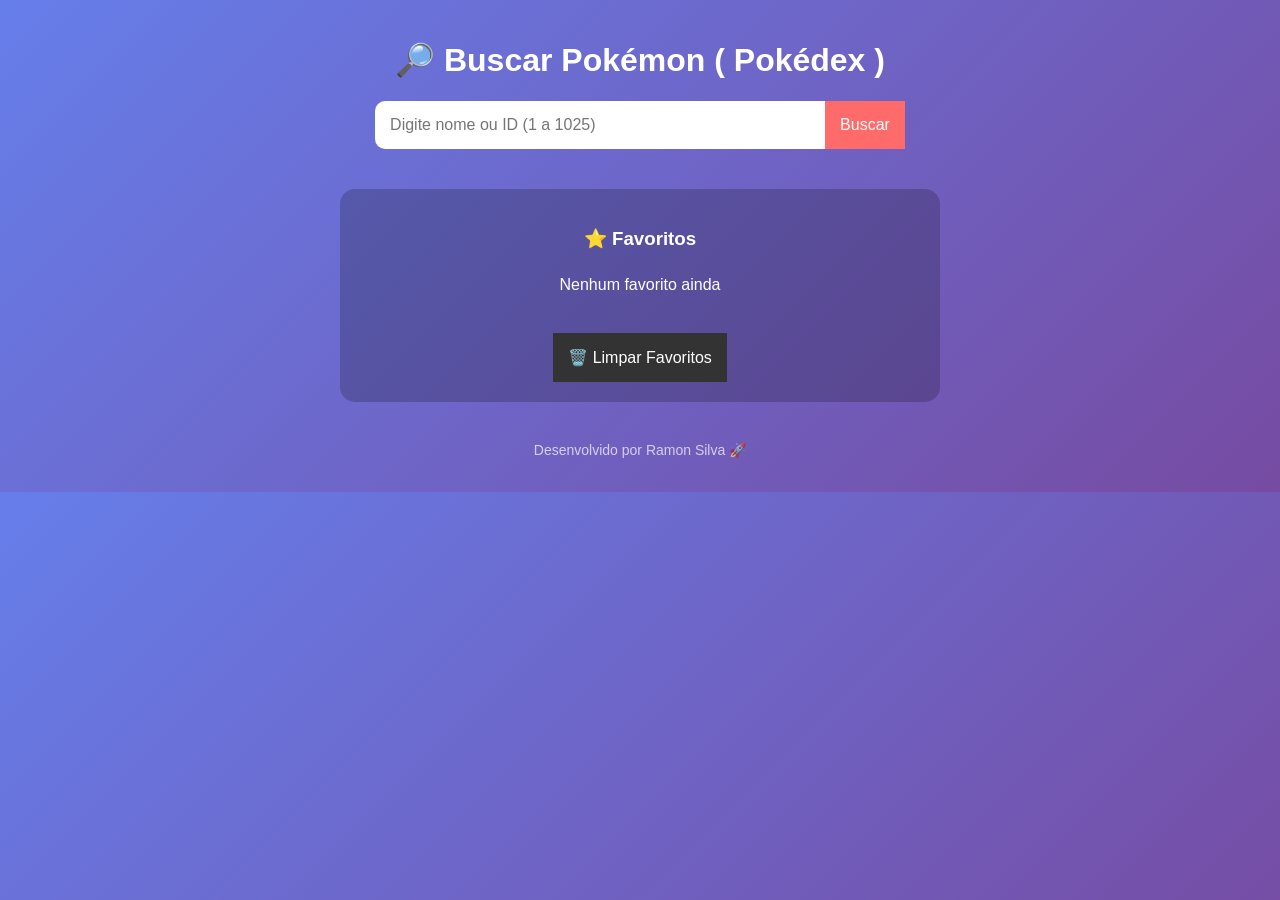
<file: pokedex/index.html>
<!DOCTYPE html>
<html lang="pt-BR">
<head>
  <meta charset="UTF-8">
  <meta name="viewport" content="width=device-width, initial-scale=1.0">
  <title>Pokédex</title>
  <link rel="stylesheet" href="style.css">
</head>

<body>
  <div class="container">
    <h1>🔎 Buscar Pokémon ( Pokédex )</h1>

    <div class="search-box">
      <input type="text" id="searchInput" placeholder="Digite nome ou ID (1 a 1025)  ">
      <button id="searchBtn">Buscar</button>
    </div>

    <p id="loading">Carregando...</p>

    <div id="pokemonInfo"></div>

    <button id="favBtn" style="display:none;">❤️ Favoritar</button>

    <div id="favoritos">
        <h3>⭐ Favoritos</h3>

        <ul id="listaFav"></ul>

        <button id="clearFav">🗑️ Limpar Favoritos</button>
    </div>

    <footer>
      <p>Desenvolvido por Ramon Silva 🚀</p>
    </footer>
  </div>

  <script src="script.js"></script>
</body>
</html>
</file>
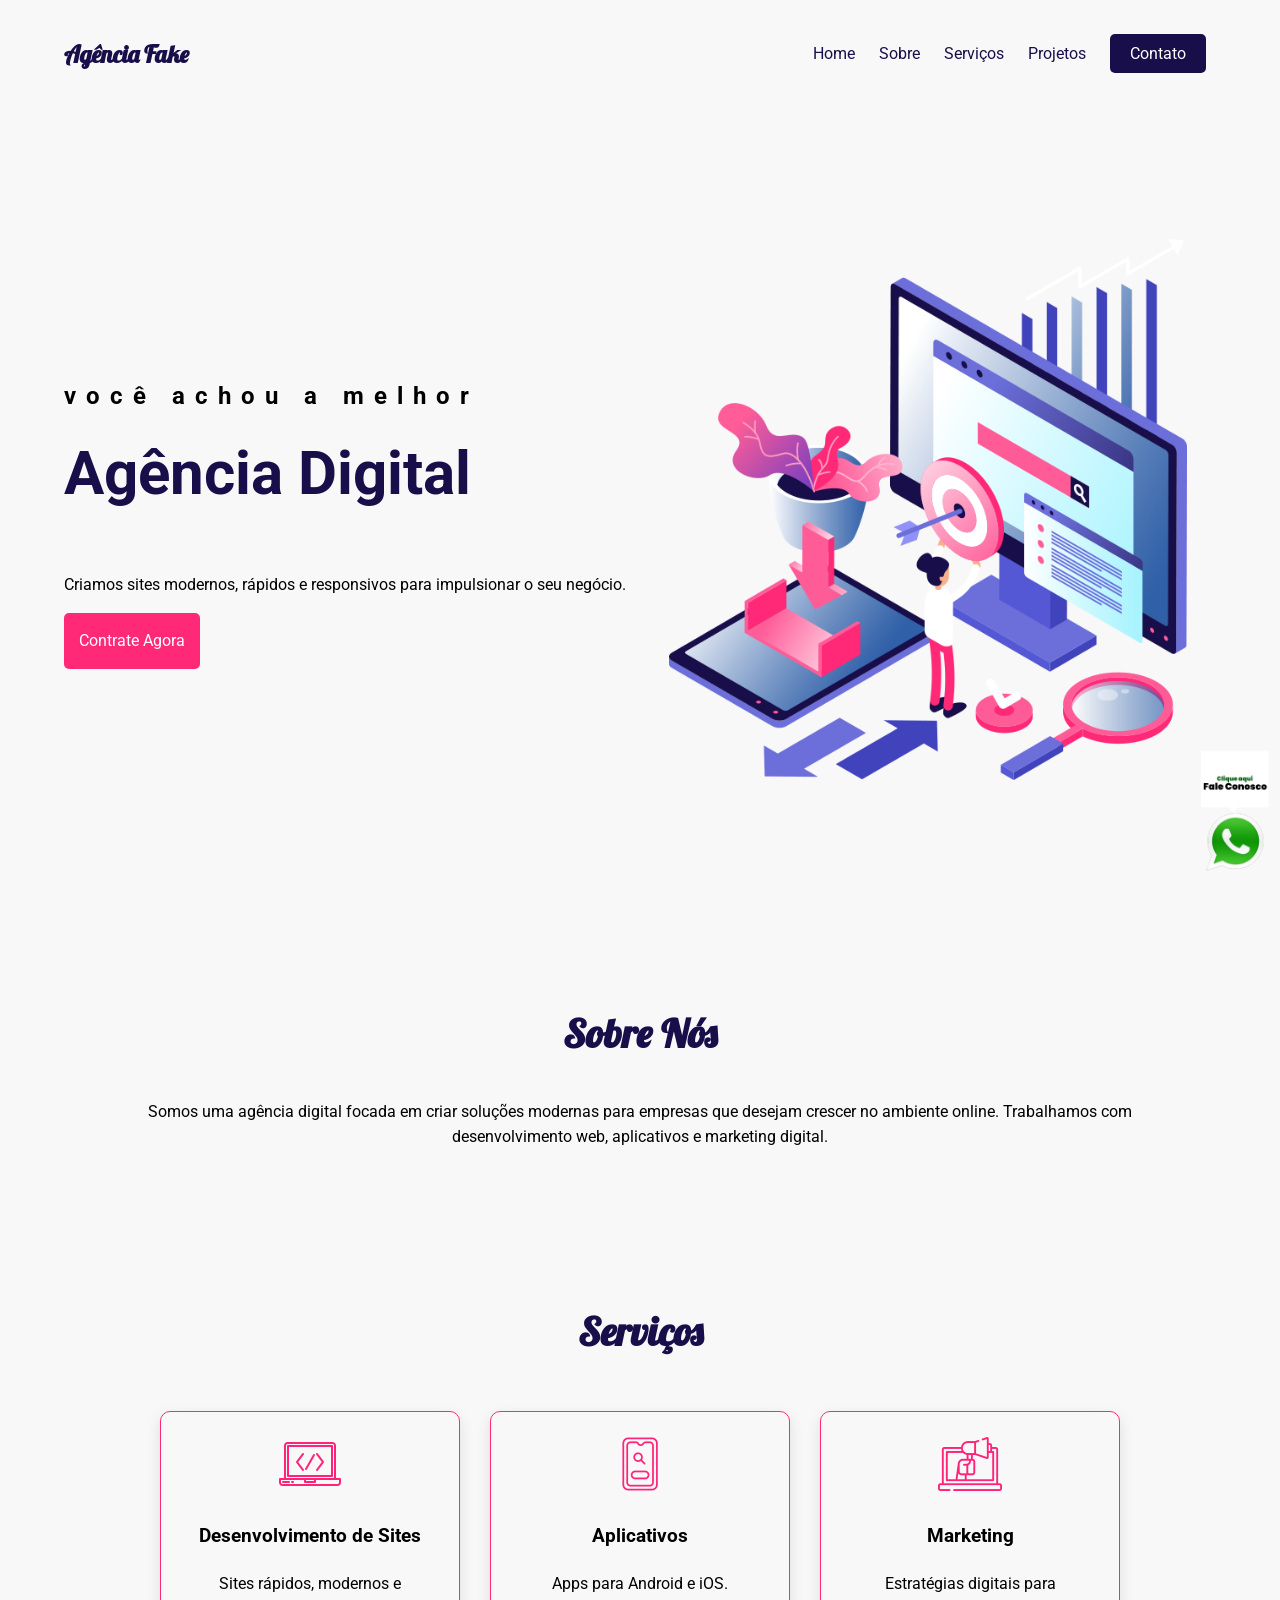
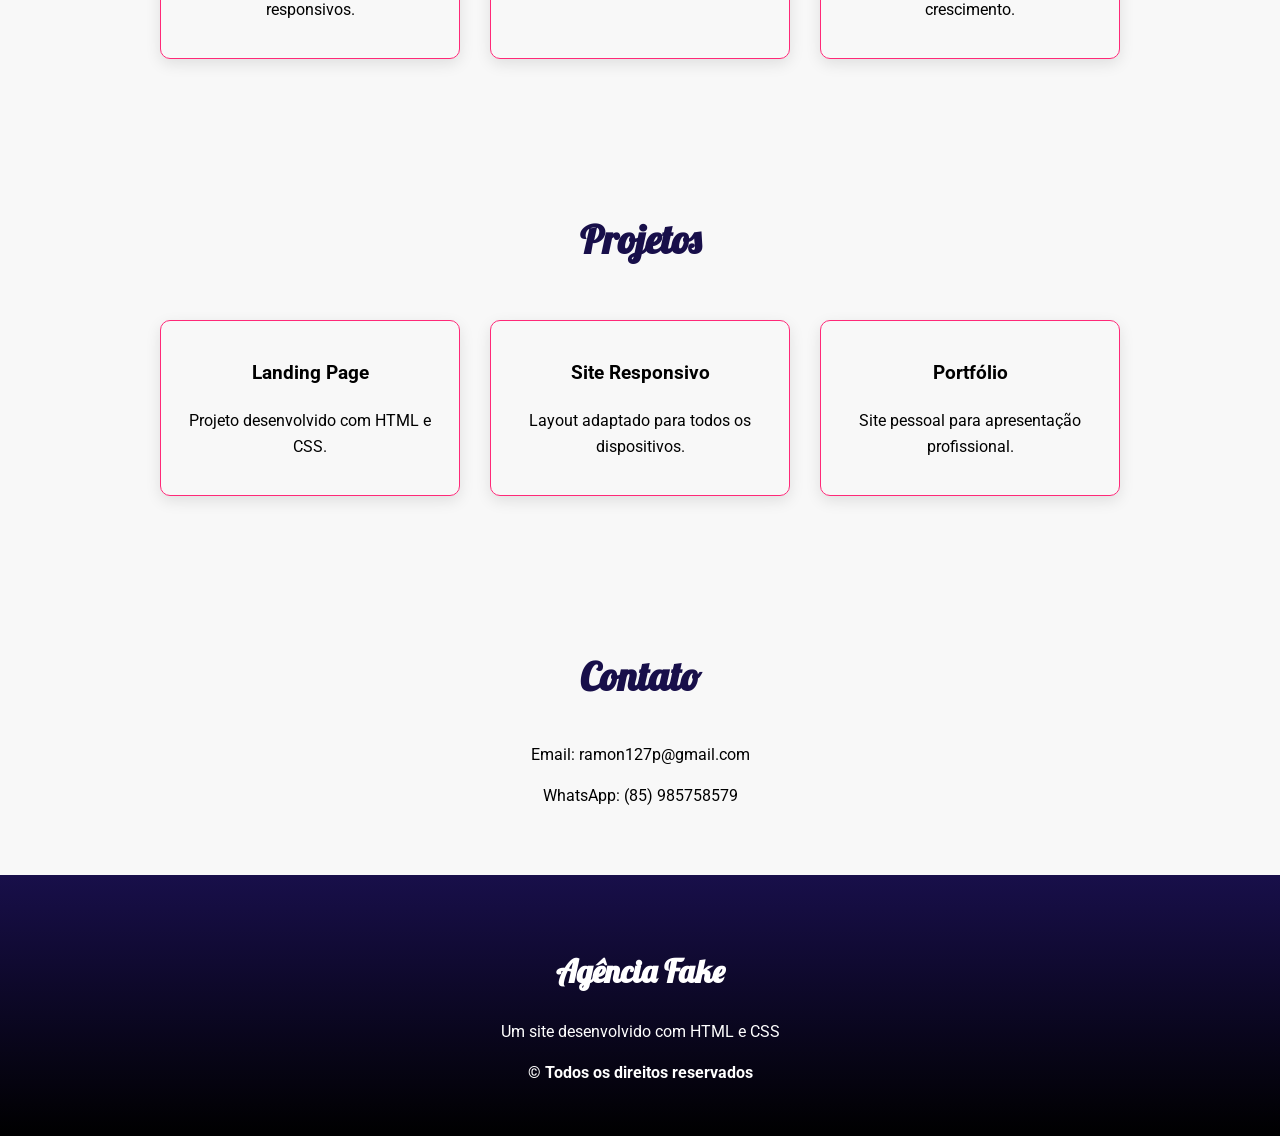
<file: Site Agencia-fake/index.html>
<!DOCTYPE html>
<html lang="pt-BR">
<head>
    <meta charset="UTF-8">
    <meta name="viewport" content="width=device-width, initial-scale=1.0">
    <meta name="description" content="Agência digital especializada em criação de sites e marketing">
    <link rel="shortcut icon" href="img/R.ico" type="image/x-icon">
    <link rel="stylesheet" href="css/estilo.css">
    <link rel="stylesheet" href="css/responsivo.css">

    <title>Agência Fake - Soluções Digitais</title>
</head>
<body>

    <!-- NAVBAR -->
    <nav class="navbar">
        <div class="logo">
            <h1>Agência Fake</h1>
        </div>

        <div class="menu">
            <a href="#">Home</a>
            <a href="#sobre">Sobre</a>
            <a href="#servicos">Serviços</a>
            <a href="#portfolio">Projetos</a>
            <a href="#contato" id="botao">Contato</a>
        </div>
    </nav>

    <!-- HERO -->
    <header class="header">
        <div class="headline">
            <h2 class="titulo-pequeno">você achou a melhor</h2>
            <h2 class="titulo-grande">Agência Digital</h2>
            <p>
                Criamos sites modernos, rápidos e responsivos para impulsionar o seu negócio.
            </p>
            <a href="#contato" class="contact-btn">Contrate Agora</a>
        </div>

        <div class="img-headline">
            <img src="img/hero_right.png" alt="Marketing digital">
        </div>
    </header>

    <!-- SOBRE -->
    <section id="sobre">
        <h2>Sobre Nós</h2>
        <p>
            Somos uma agência digital focada em criar soluções modernas para empresas que desejam crescer no ambiente online.
            Trabalhamos com desenvolvimento web, aplicativos e marketing digital.
        </p>
    </section>

    <!-- SERVIÇOS -->
    <section id="servicos">
        <h2>Serviços</h2>

        <div class="servicos">

            <div class="card">
                <img src="img/pc.png" alt="Criação de sites">
                <div class="card-text">
                    <h3>Desenvolvimento de Sites</h3>
                    <p>Sites rápidos, modernos e responsivos.</p>
                </div>
                <div class="texto-oculto">
                    <p>Projetos personalizados para sua empresa.</p>
                </div>
            </div>

            <div class="card">
                <img src="img/smartphone.png" alt="Aplicativos mobile">
                <div class="card-text">
                    <h3>Aplicativos</h3>
                    <p>Apps para Android e iOS.</p>
                </div>
                <div class="texto-oculto">
                    <p>Soluções modernas para mobile.</p>
                </div>
            </div>

            <div class="card">
                <img src="img/marketing.png" alt="Marketing digital">
                <div class="card-text">
                    <h3>Marketing</h3>
                    <p>Estratégias digitais para crescimento.</p>
                </div>
                <div class="texto-oculto">
                    <p>Aumente sua presença online.</p>
                </div>
            </div>

        </div>
    </section>

    <!-- PORTFÓLIO -->
    <section id="portfolio">
        <h2>Projetos</h2>

        <div class="servicos">

            <div class="card">
                <div class="card-text">
                    <h3>Landing Page</h3>
                    <p>Projeto desenvolvido com HTML e CSS.</p>
                </div>
            </div>

            <div class="card">
                <div class="card-text">
                    <h3>Site Responsivo</h3>
                    <p>Layout adaptado para todos os dispositivos.</p>
                </div>
            </div>

            <div class="card">
                <div class="card-text">
                    <h3>Portfólio</h3>
                    <p>Site pessoal para apresentação profissional.</p>
                </div>
            </div>

        </div>
    </section>

    <!-- CONTATO -->
    <section id="contato">
        <h2>Contato</h2>
        <p>Email: ramon127p@gmail.com</p>
        <p>WhatsApp: (85) 985758579</p>
    </section>

    <!-- FOOTER -->
    <footer>
        <div class="logo-rodape">
            <h1 class="agencia">Agência Fake</h1>
            <p>Um site desenvolvido com HTML e CSS</p>
        </div>
        <b>© Todos os direitos reservados</b>
    </footer>

    <!-- WHATSAPP -->
    <a class="whats" target="_blank" rel="noopener noreferrer"
        href="https://api.whatsapp.com/send?phone=5585985758579">
        <img src="img/whats.png" alt="WhatsApp">
    </a>

</body>
</html>
</file>
<file: pokedex/style.css>
body {
  font-family: Arial, sans-serif;
  background: linear-gradient(135deg, #667eea, #764ba2);
  margin: 0;
  padding: 20px;
  color: white;
}

.container {
  max-width: 600px;
  margin: 0 auto;
  text-align: center;
}

.search-box {
  display: flex;
  justify-content: center;
}

input {
  padding: 15px;
  font-size: 16px;
  border: none;
  border-radius: 10px 0 0 10px;
  width: 70%;
}

button {
  padding: 15px;
  font-size: 16px;
  background: #ff6b6b;
  color: white;
  border: none;
  cursor: pointer;
}

button:hover {
  background: #ff5252;
}

#pokemonInfo {
  margin-top: 20px;
  padding: 20px;
  border-radius: 15px;
  display: none;
  transition: all 0.3s ease;
}

#pokemonInfo img {
  width: 150px;
}

#loading {
  display: none;
  margin-top: 20px;
}

#favoritos {
  margin-top: 30px;
}

ul {
  list-style: none;
  padding: 0;
}

footer {
  margin-top: 40px;
  font-size: 14px;
  opacity: 0.7;
}

/* RESPONSIVO */
@media (max-width: 600px) {
  .search-box {
    flex-direction: column;
  }

  input, button {
    width: 100%;
    border-radius: 10px;
    margin-top: 10px;
  }
}

#favoritos {
  margin-top: 40px;
  padding: 20px;
  background: rgba(0,0,0,0.2);
  border-radius: 15px;
}

#listaFav li {
  cursor: pointer;
  padding: 8px;
  transition: 0.2s;
}

#listaFav li:hover {
  background: rgba(255,255,255,0.2);
  border-radius: 8px;
}

#clearFav {
  margin-top: 15px;
  background: #333;
}

#clearFav:hover {
  background: #555;
}
</file>
<file: Site Agencia-fake/css/estilo.css>
@import url('https://fonts.googleapis.com/css2?family=Roboto:wght@100..900&family=Lobster&display=swap');

:root {
    --cor-principal: #180F4A;
    --cor-destaque: #FF2978;
}

* {
    box-sizing: border-box;
}

body {
    margin: 0;
    font-family: "Roboto", sans-serif;
    line-height: 1.6;
    background: #f8f8f8;
}

/* NAVBAR */
.navbar {
    display: flex;
    justify-content: space-between;
    align-items: center;
    padding: 15px 5%;
}

.logo h1 {
    font-family: "Lobster", cursive;
    color: var(--cor-principal);
}

.menu a {
    text-decoration: none;
    color: var(--cor-principal);
    margin: 0 10px;
}

.menu a:hover {
    color: var(--cor-destaque);
}

#botao {
    background: var(--cor-principal);
    color: white;
    padding: 10px 20px;
    border-radius: 5px;
}

#botao:hover {
    background: var(--cor-destaque);
}

/* HEADER */
.header {
    display: flex;
    align-items: center;
    min-height: 90vh;
    padding: 0 5%;
}

.headline {
    flex: 1;
}

.titulo-pequeno {
    letter-spacing: 10px;
    margin-bottom: 10px;
}

.titulo-grande {
    font-size: 60px;
    margin-top: 0;
    color: var(--cor-principal);
}

.contact-btn {
    display: inline-block;
    background: var(--cor-destaque);
    color: white;
    padding: 15px;
    text-decoration: none;
    border-radius: 5px;
    transition: 0.3s;
}

.contact-btn:hover {
    background: var(--cor-principal);
}

.img-headline {
    flex: 1;
    text-align: center;
}

.img-headline img {
    max-width: 90%;
}

/* SERVIÇOS */
section {
    text-align: center;
    padding: 50px 5%;
    max-width: 1200px;
    margin: auto;
}

section h2 {
    font-size: 40px;
    font-family: "Lobster", cursive;
    color: var(--cor-principal);
}

.servicos {
    display: flex;
    justify-content: center;
    flex-wrap: wrap;
}

.card {
    width: 300px;
    margin: 15px;
    padding: 20px;
    border: 1px solid var(--cor-destaque);
    border-radius: 10px;
    transition: all 0.3s ease;
    cursor: pointer;
    box-shadow: 0 5px 15px rgba(0,0,0,0.1);
}

.card:hover {
    transform: scale(1.05);
    transform: translateY(-10px);   
    background: var(--cor-destaque);
    color: white;
}

.texto-oculto {
    display: none;
}

.card:hover .card-text {
    display: none;
}

.card:hover .texto-oculto {
    display: block;
}

/* FOOTER */
footer {
    background: linear-gradient(180deg, #180F4A, #000);
    text-align: center;
    padding: 50px 0;
    color: white;
}

.agencia {
    font-family: "Lobster", cursive;
}

/* WHATSAPP */
.whats {
    position: fixed;
    bottom: 10px;
    right: 10px;
    width: 70px;
}

.whats img {
    width: 100%;
}
</file>
<file: Site Agencia-fake/css/responsivo.css>
@media screen and (max-width: 768px){

    .navbar {
        flex-direction: column;
        text-align: center;
    }

    .menu {
        display: flex;
        flex-direction: column;
        margin-top: 10px;
    }

    .header {
        flex-direction: column;
        text-align: center;
    }

    .headline {
        margin: 20px;
    }

    .img-headline {
        margin: 20px;
    }

    .card {
        width: 90%;
    }

    .titulo-grande {
        font-size: 40px;
    }
}
</file>
